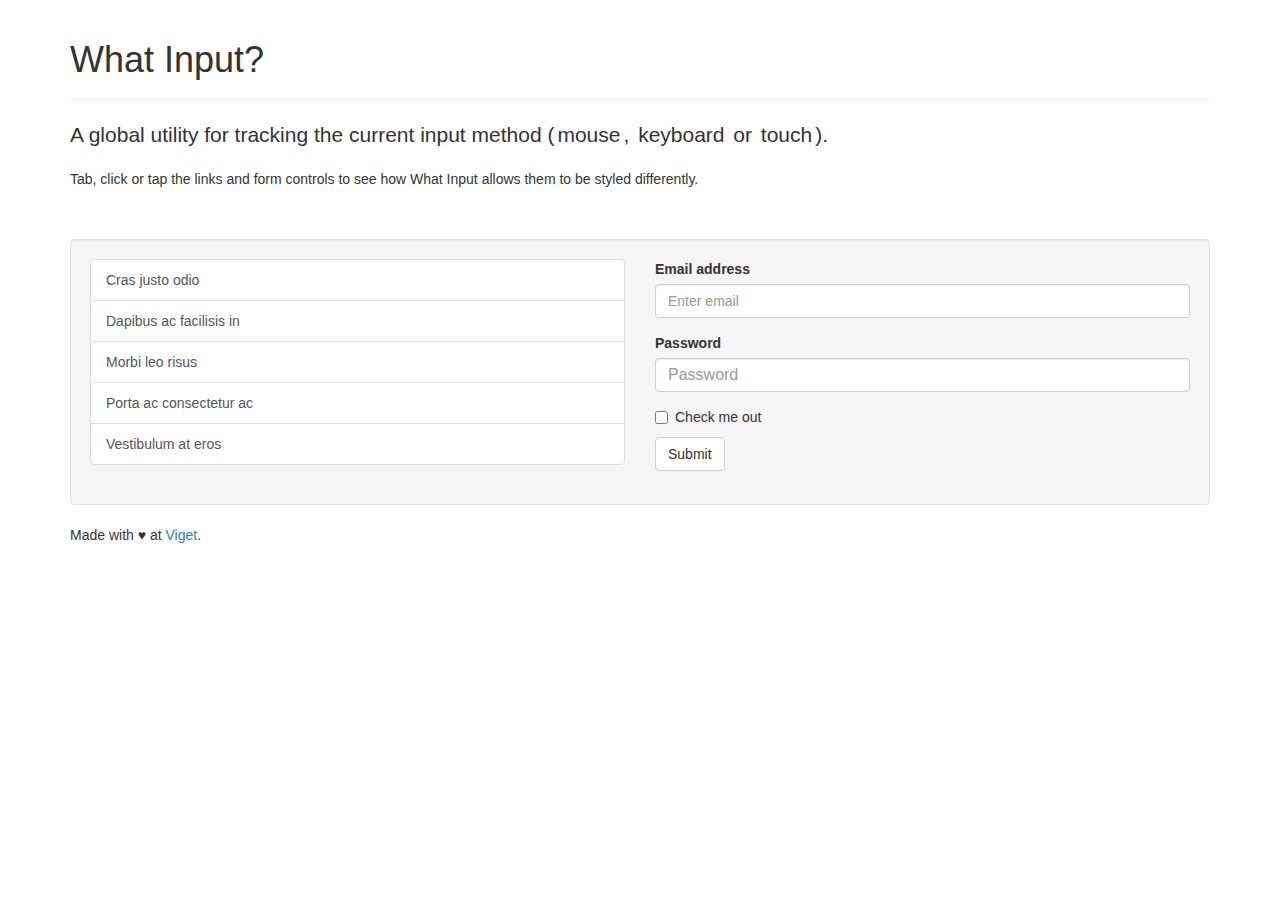
<file: lib/what-input/index.html>
<!DOCTYPE html>
<html lang="en">
  <head>

    <meta charset="utf-8">
    <meta name="viewport" content="width=device-width, initial-scale=1">

    <title>What Input?</title>

    <link
      href="https://maxcdn.bootstrapcdn.com/bootstrap/3.3.4/css/bootstrap.min.css"
      rel="stylesheet">

    <style>
      .test-row {
        margin-top: 50px;
      }

      input[type='text'],
      input[type='password'] {
        font-size: 16px;
      }

      /* indicator */
      .input-display {
        border-radius: 3px;
        display: inline-block;
        padding: 0 3px;
        -webkit-transition: all 200ms;
        transition: all 200ms;
      }

      [data-whatinput='mouse'] .-mouse {
        background-color: #d9edf7;
        color: #31708f;
      }

      [data-whatinput='keyboard'] .-keyboard {
        background-color: #dff0d8;
        color: #3c763d;
      }

      [data-whatinput='touch'] .-touch {
        background-color: #fcf8e3;
        color: #8a6d3b;
      }

      /* links */
      a:focus {
        position: relative;
        z-index: 1;
      }

      [data-whatinput='keyboard']  a:focus {
        box-shadow: 0 0 8px 2px rgba(60, 118, 61, 0.6);
        outline: 2px solid #3c763d;
      }

      /* form controls */
      [data-whatinput='mouse'] .form-control:focus {
        border-color: #31708f;
        outline: 0;
        box-shadow:
          inset 0 1px 1px rgba(0, 0, 0, .075),
          0 0 8px rgba(49, 112, 143, 0.6);
      }

      [data-whatinput='keyboard'] .form-control:focus {
        border-color: #3c763d;
        outline: 0;
        box-shadow:
          inset 0 1px 1px rgba(0, 0, 0, .075),
          0 0 8px rgba(60, 118, 61, 0.6);
      }

      [data-whatinput='touch'] .form-control:focus {
        border-color: #8a6d3b;
        outline: 0;
        box-shadow:
          inset 0 1px 1px rgba(0, 0, 0, .075),
          0 0 8px rgba(138, 109, 59, 0.6);
      }
    </style>

    <!--[if lte IE 8]>
      <script src="lte-IE8.js"></script>
    <![endif]-->

  </head>
  <body>

    <div class="container">
      <div class="page-header">
        <h1>What Input?</h1>
      </div>

      <p class="lead">A global utility for tracking the current input method (<span class="input-display -mouse">mouse</span>, <span class="input-display -keyboard">keyboard</span> or <span class="input-display -touch">touch</span>).</p>

      <p>Tab, click or tap the links and form controls to see how What Input allows them to be styled differently.</p>

      <div class="well test-row">
        <div class="row">

          <div class="col-md-6">
            <div class="list-group">
              <a class="list-group-item" href="#">Cras justo odio</a>
              <a class="list-group-item" href="#">Dapibus ac facilisis in</a>
              <a class="list-group-item" href="#">Morbi leo risus</a>
              <a class="list-group-item" href="#">Porta ac consectetur ac</a>
              <a class="list-group-item" href="#">Vestibulum at eros</a>
            </div>
          </div>

          <div class="col-md-6">
            <form>
              <div class="form-group">
                <label for="exampleInputEmail1">Email address</label>
                <input type="email" class="form-control" id="exampleInputEmail1" placeholder="Enter email">
              </div>
              <div class="form-group">
                <label for="exampleInputPassword1">Password</label>
                <input type="password" class="form-control" id="exampleInputPassword1" placeholder="Password">
              </div>
              <div class="checkbox">
                <label>
                  <input type="checkbox"> Check me out
                </label>
              </div>
              <button type="submit" class="btn btn-default">Submit</button>
            </form>
          </div>

        </div>
      </div>

      <footer>
        <p>Made with &hearts; at <a href="http://viget.com/">Viget</a>.</p>
      </footer>

    </div>

    <script src="what-input.js"></script>
    <script>
      if ('addEventListener' in window && Array.prototype.indexOf) {
        var link = document.querySelectorAll('a[href="#"]');
        for (var i = 0, len = link.length; i < len; i++) {
          link[i].addEventListener('keyup', function(event) {
            if (whatInput.keys().length) console.log( '[test script] ' + whatInput.keys() );
          });

          link[i].addEventListener('click', function(event) {
            event.preventDefault();

            console.log( '[test script] ' + whatInput.ask() );
          });
        }
      }
    </script>

  </body>
</html>
</file>
